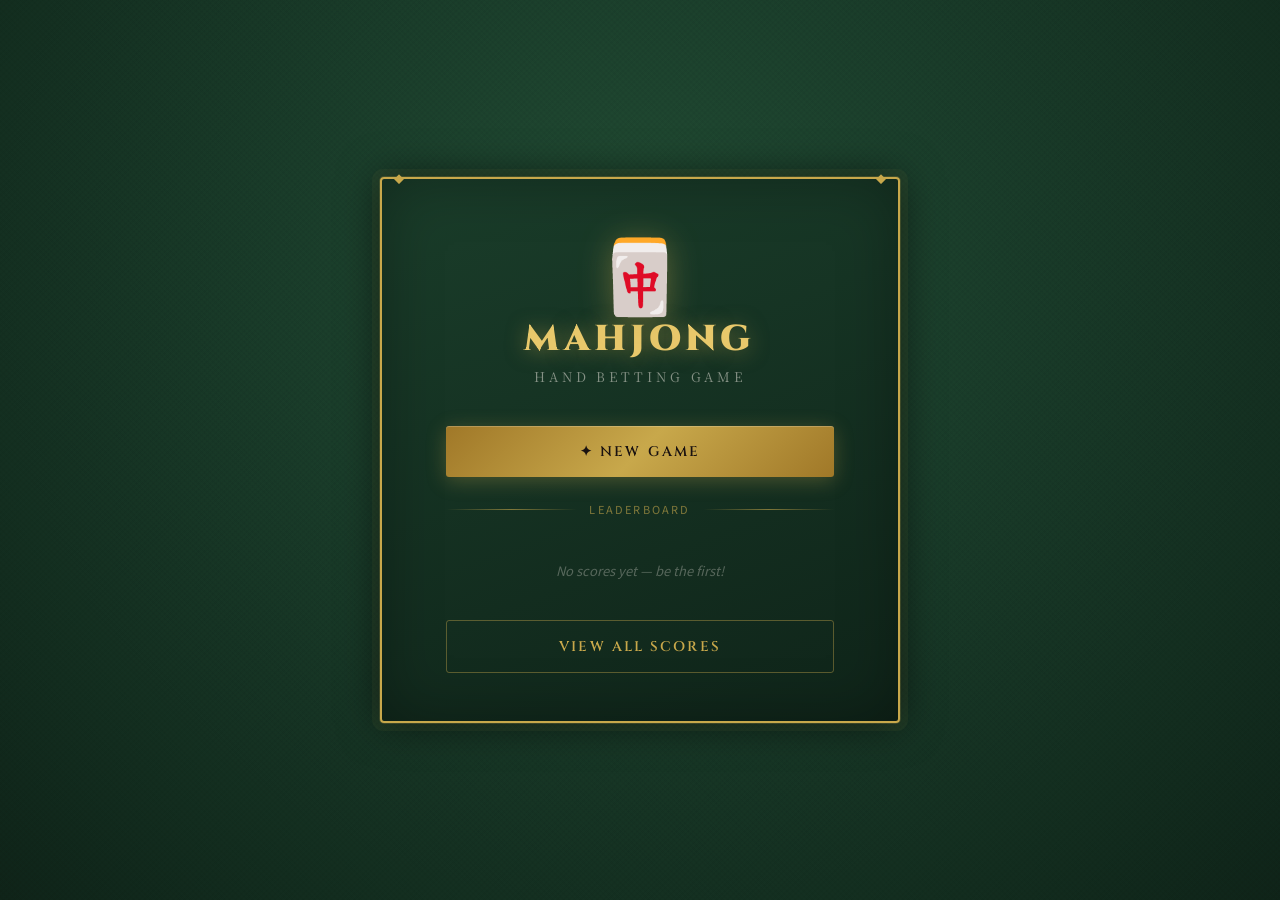
<file: mahjong-betting-game/mahjong/index.html>
<!DOCTYPE html>
<html lang="en">
<head>
  <meta charset="UTF-8">
  <meta name="viewport" content="width=device-width, initial-scale=1.0">
  <title>麻雀 · Mahjong Hand Bet</title>

  <!-- Fonts -->
  <link rel="preconnect" href="https://fonts.googleapis.com">
  <link href="https://fonts.googleapis.com/css2?family=Noto+Serif+SC:wght@400;600;700&family=Cinzel:wght@400;600;900&family=Noto+Sans+SC:wght@300;400;500&display=swap" rel="stylesheet">

  <!-- Styles — loaded in dependency order -->
  <link rel="stylesheet" href="src/styles/base.css">
  <link rel="stylesheet" href="src/styles/tiles.css">
  <link rel="stylesheet" href="src/styles/screens.css">
</head>
<body>

  <!-- ============================================================
       SCREEN: LANDING
       ============================================================ -->
  <div id="screen-landing" class="screen">
    <div class="landing-card ornament-box">
      <div class="landing-symbol">🀄</div>
      <h1 class="landing-title">MAHJONG</h1>
      <p class="landing-subtitle">HAND BETTING GAME</p>

      <button class="btn btn-primary" onclick="App.startNewGame()">
        ✦ NEW GAME
      </button>

      <div class="divider">LEADERBOARD</div>

      <div id="leaderboard-display" class="leaderboard-list"></div>

      <button class="btn btn-secondary" style="margin-top:20px" onclick="App.showLeaderboard()">
        VIEW ALL SCORES
      </button>
    </div>
  </div>

  <!-- ============================================================
       SCREEN: GAME
       ============================================================ -->
  <div id="screen-game" class="screen">
    <div class="game-layout">

      <!-- Header / HUD -->
      <header class="game-header">
        <div class="header-logo">🀄</div>
        <div class="header-stats">
          <div class="stat-item">
            <span class="stat-label">Score</span>
            <span class="stat-value" id="hud-score">0</span>
          </div>
          <div class="stat-item">
            <span class="stat-label">Round</span>
            <span class="stat-value" id="hud-round">1</span>
          </div>
          <div class="stat-item">
            <span class="stat-label">Streak</span>
            <span class="stat-value" id="hud-streak">0</span>
          </div>
        </div>
        <button class="btn-exit" onclick="App.exitGame()">✕ EXIT</button>
      </header>

      <!-- Main play area -->
      <div class="game-main">

        <!-- Center column -->
        <div class="game-center">

          <!-- Deck counters -->
          <div class="deck-info">
            <div class="deck-counter">
              <span class="deck-counter-label">Draw Pile</span>
              <span class="deck-counter-value" id="draw-count">0</span>
              <span class="deck-counter-sub" id="reshuffle-count">Reshuffles: 0/2</span>
            </div>
            <div class="deck-counter">
              <span class="deck-counter-label">Discard Pile</span>
              <span class="deck-counter-value" id="discard-count">0</span>
            </div>
          </div>

          <div class="reshuffle-notice" id="reshuffle-notice">
            ♻ Deck Reshuffled!
          </div>

          <!-- Active hand -->
          <div class="hand-section">
            <div class="hand-label">Current Hand</div>
            <div class="hand-tiles" id="current-hand-tiles"></div>
            <div class="hand-total">
              <span class="hand-total-label">Total Value</span>
              <span class="hand-total-value" id="hand-total">—</span>
            </div>
            <div class="result-flash" id="result-flash"></div>
          </div>

        </div>

        <!-- Sidebar: history -->
        <div class="game-sidebar">
          <div class="sidebar-panel">
            <div class="panel-title">Hand History</div>
            <div id="history-list"></div>
          </div>
        </div>

      </div>

      <!-- Footer: betting controls -->
      <footer class="game-footer">
        <div class="bet-prompt" id="bet-prompt">
          Will the next hand be<br>higher or lower?
        </div>
        <div class="bet-buttons">
          <button class="btn-bet btn-higher" id="btn-higher" onclick="App.placeBet('higher')">
            <span class="bet-arrow">▲</span>
            <span class="bet-label">HIGHER</span>
          </button>
          <button class="btn-bet btn-lower" id="btn-lower" onclick="App.placeBet('lower')">
            <span class="bet-arrow">▼</span>
            <span class="bet-label">LOWER</span>
          </button>
        </div>
      </footer>

    </div>
  </div>

  <!-- ============================================================
       SCREEN: END / SCORE SUMMARY
       ============================================================ -->
  <div id="screen-end" class="screen">
    <div class="ornament-box">
      <div class="end-title" id="end-title">GAME OVER</div>
      <div class="end-reason" id="end-reason"></div>

      <div id="end-new-record" class="end-record-badge" style="display:none">
        ✦ NEW HIGH SCORE ✦
      </div>

      <div class="end-score-display">
        <div class="end-score-label">Final Score</div>
        <div class="end-score-value" id="end-score">0</div>
      </div>

      <div class="end-stats-row">
        <div class="end-stat">
          <span class="end-stat-label">Rounds</span>
          <span class="end-stat-value" id="end-rounds">0</span>
        </div>
        <div class="end-stat">
          <span class="end-stat-label">Wins</span>
          <span class="end-stat-value" id="end-wins">0</span>
        </div>
        <div class="end-stat">
          <span class="end-stat-label">Best Streak</span>
          <span class="end-stat-value" id="end-streak">0</span>
        </div>
      </div>

      <button class="btn btn-primary" onclick="App.startNewGame()" style="margin-bottom:10px">
        ✦ PLAY AGAIN
      </button>
      <button class="btn btn-secondary" onclick="App.goHome()">
        RETURN TO LOBBY
      </button>
    </div>
  </div>

  <!-- Toast notification -->
  <div class="toast" id="toast"></div>

  <!-- Entry point — ES module, loads the full module graph -->
  <script type="module" src="src/App.js"></script>

</body>
</html>
</file>
<file: mahjong-betting-game/mahjong/src/styles/base.css>
/**
 * base.css
 */

:root {
  /* --- Brand palette --- */
  --jade:           #2a7a5a;
  --jade-light:     #3aaa7a;
  --jade-dark:      #1a5a40;
  --gold:           #c8a84b;
  --gold-light:     #e8c86b;
  --gold-dark:      #a07828;
  --ivory:          #f5f0e8;
  --ivory-dark:     #e8e0cc;
  --red-dragon:     #c0392b;
  --green-dragon:   #27ae60;
  --wind-blue:      #2980b9;

  /* --- Table / felt --- */
  --felt:           #1a3d2a;
  --felt-light:     #224d34;
  --felt-dark:      #0f2419;

  /* --- Neutrals --- */
  --ink:            #1a1210;
  --paper:          #faf7f0;
  --shadow:         rgba(0,0,0,0.4);

  /* --- Tile dimensions --- */
  --tile-w:         62px;
  --tile-h:         82px;
  --tile-radius:    6px;

  /* --- Motion --- */
  --transition:     0.3s cubic-bezier(0.4, 0, 0.2, 1);
  --spring:         0.5s cubic-bezier(0.34, 1.56, 0.64, 1);
}

/* --- Reset --- */
*, *::before, *::after {
  box-sizing: border-box;
  margin: 0;
  padding: 0;
}

html, body {
  width: 100%;
  height: 100%;
  overflow: hidden;
  font-family: 'Noto Sans SC', sans-serif;
  background: var(--felt-dark);
  color: var(--ivory);
  user-select: none;
}

/* --- Felt table background --- */
body::before {
  content: '';
  position: fixed;
  inset: 0;
  background: radial-gradient(
    ellipse at 50% 30%,
    var(--felt-light) 0%,
    var(--felt) 40%,
    var(--felt-dark) 100%
  );
  z-index: 0;
}

/* Subtle fabric texture overlay */
body::after {
  content: '';
  position: fixed;
  inset: 0;
  background-image:
    repeating-linear-gradient(45deg,  transparent, transparent 2px, rgba(0,0,0,0.03) 2px, rgba(0,0,0,0.03) 4px),
    repeating-linear-gradient(-45deg, transparent, transparent 2px, rgba(0,0,0,0.03) 2px, rgba(0,0,0,0.03) 4px);
  z-index: 0;
}

/* --- Screen z-index base --- */
.screen {
  position: fixed;
  inset: 0;
  display: flex;
  align-items: center;
  justify-content: center;
  z-index: 10;
  opacity: 0;
  pointer-events: none;
  transition: opacity 0.4s ease;
}
.screen.active {
  opacity: 1;
  pointer-events: all;
}

/* --- Ornamental card border (reusable) --- */
.ornament-box {
  position: relative;
  border: 2px solid var(--gold);
  border-radius: 4px;
  box-shadow:
    0 0 0 1px rgba(200,168,75,0.2),
    0 0 0 8px rgba(200,168,75,0.05),
    0 0 40px rgba(0,0,0,0.6),
    inset 0 0 60px rgba(0,0,0,0.3);
}
.ornament-box::before,
.ornament-box::after {
  content: '◆';
  position: absolute;
  color: var(--gold);
  font-size: 10px;
  top: -8px;
}
.ornament-box::before { left: 12px; }
.ornament-box::after  { right: 12px; }

/* --- Shared button base --- */
.btn {
  display: block;
  width: 100%;
  padding: 16px 32px;
  border: none;
  border-radius: 3px;
  font-family: 'Cinzel', serif;
  font-size: 14px;
  font-weight: 600;
  letter-spacing: 0.15em;
  cursor: pointer;
  transition: var(--transition);
  position: relative;
  overflow: hidden;
}
.btn::after {
  content: '';
  position: absolute;
  inset: 0;
  background: rgba(255,255,255,0.1);
  transform: translateX(-100%);
  transition: transform 0.3s ease;
}
.btn:hover::after { transform: translateX(0); }

.btn-primary {
  background: linear-gradient(135deg, var(--gold-dark), var(--gold), var(--gold-dark));
  color: var(--ink);
  box-shadow: 0 4px 20px rgba(200,168,75,0.3), inset 0 1px 0 rgba(255,255,255,0.2);
}
.btn-primary:hover {
  transform: translateY(-2px);
  box-shadow: 0 8px 30px rgba(200,168,75,0.5), inset 0 1px 0 rgba(255,255,255,0.2);
}
.btn-primary:active { transform: translateY(0); }

.btn-secondary {
  background: transparent;
  color: var(--gold);
  border: 1px solid rgba(200,168,75,0.4);
  margin-top: 12px;
}
.btn-secondary:hover {
  background: rgba(200,168,75,0.1);
  border-color: var(--gold);
}

/* --- Divider --- */
.divider {
  display: flex;
  align-items: center;
  gap: 12px;
  margin: 24px 0;
  color: var(--gold);
  font-size: 11px;
  letter-spacing: 0.2em;
  opacity: 0.6;
}
.divider::before, .divider::after {
  content: '';
  flex: 1;
  height: 1px;
  background: linear-gradient(90deg, transparent, var(--gold), transparent);
}

/* --- Toast notification --- */
.toast {
  position: fixed;
  top: 20px;
  left: 50%;
  transform: translateX(-50%) translateY(-80px);
  background: rgba(0,0,0,0.85);
  border: 1px solid var(--gold);
  border-radius: 3px;
  padding: 10px 24px;
  font-family: 'Cinzel', serif;
  font-size: 13px;
  color: var(--gold-light);
  letter-spacing: 0.1em;
  z-index: 100;
  transition: transform 0.4s var(--spring);
  backdrop-filter: blur(10px);
}
.toast.show { transform: translateX(-50%) translateY(0); }

/* --- Utility animation --- */
@keyframes shake {
  0%, 100% { transform: translateX(0); }
  20%       { transform: translateX(-8px); }
  40%       { transform: translateX(8px); }
  60%       { transform: translateX(-5px); }
  80%       { transform: translateX(5px); }
}
.shake { animation: shake 0.4s ease; }

/* --- Responsive breakpoint --- */
@media (max-width: 640px) {
  :root {
    --tile-w: 50px;
    --tile-h: 66px;
  }
}
</file>
<file: mahjong-betting-game/mahjong/src/styles/tiles.css>
/**
 * tiles.css
 */

/* --- Base tile --- */
.tile {
  width: var(--tile-w);
  height: var(--tile-h);
  background: linear-gradient(145deg, #faf8f0, #ede8d8);
  border-radius: var(--tile-radius);
  display: flex;
  flex-direction: column;
  align-items: center;
  justify-content: center;
  position: relative;
  flex-shrink: 0;
  box-shadow:
    2px 4px 0 #b0a878,
    0 6px 16px rgba(0,0,0,0.4),
    inset 0 1px 0 rgba(255,255,255,0.8);
  transition: transform 0.3s var(--spring), box-shadow 0.3s ease;
  animation: tileReveal 0.5s var(--spring) both;
}

@keyframes tileReveal {
  from {
    transform: translateY(-30px) rotateX(20deg);
    opacity: 0;
  }
  to {
    transform: translateY(0) rotateX(0);
    opacity: 1;
  }
}

/* Stagger delays for hand reveal */
.tile:nth-child(1) { animation-delay: 0.05s; }
.tile:nth-child(2) { animation-delay: 0.10s; }
.tile:nth-child(3) { animation-delay: 0.15s; }
.tile:nth-child(4) { animation-delay: 0.20s; }
.tile:nth-child(5) { animation-delay: 0.25s; }

/* --- Tile internals --- */
.tile-symbol {
  font-size: 32px;
  line-height: 1;
  filter: drop-shadow(0 1px 2px rgba(0,0,0,0.2));
}

.tile-label {
  font-family: 'Noto Serif SC', serif;
  font-size: 10px;
  color: #555;
  margin-top: 2px;
  font-weight: 600;
}

.tile-value {
  position: absolute;
  bottom: 4px;
  right: 6px;
  font-family: 'Cinzel', serif;
  font-size: 11px;
  font-weight: 700;
  color: rgba(0,0,0,0.35);
}

/* --- Suit color themes --- */
.suit-man          .tile-symbol { color: #c0392b; }
.suit-pin          .tile-symbol { color: #2980b9; }
.suit-sou          .tile-symbol { color: #27ae60; }
.suit-dragon-red   .tile-symbol { color: #c0392b; }
.suit-dragon-green .tile-symbol { color: #27ae60; }
.suit-dragon-white .tile-symbol { color: #7f8c8d; }
.suit-wind         .tile-symbol { color: #2c3e50; }

/* --- Small variant (used in history sidebar) --- */
.tile.small {
  width: 38px;
  height: 50px;
  box-shadow:
    1px 2px 0 #b0a878,
    0 4px 8px rgba(0,0,0,0.3),
    inset 0 1px 0 rgba(255,255,255,0.8);
}
.tile.small .tile-symbol { font-size: 18px; }
.tile.small .tile-label  { font-size: 7px; }
.tile.small .tile-value  { font-size: 8px; }

/* --- Tile back (draw pile decoration) --- */
.tile.back {
  background: linear-gradient(145deg, var(--jade), var(--jade-dark));
  box-shadow:
    2px 4px 0 #1a4030,
    0 6px 16px rgba(0,0,0,0.4);
}
.tile.back .tile-back-pattern {
  width: 80%;
  height: 80%;
  border: 1px solid rgba(200,168,75,0.4);
  border-radius: 2px;
  display: flex;
  align-items: center;
  justify-content: center;
  color: rgba(200,168,75,0.6);
  font-size: 24px;
}
</file>
<file: mahjong-betting-game/mahjong/src/styles/screens.css>
/**
 * screens.css
 * Layout and component styles for all three game screens:
 *   - Landing page
 *   - Game screen
 *   - End / score screen
 */

/* =============================================
   LANDING SCREEN
   ============================================= */

#screen-landing { flex-direction: column; }

.landing-card {
  background: linear-gradient(160deg, rgba(26,61,42,0.98) 0%, rgba(15,36,25,0.99) 100%);
  padding: 56px 64px 48px;
  width: min(520px, 92vw);
  text-align: center;
  animation: cardRise 0.7s var(--spring) both;
}

@keyframes cardRise {
  from { transform: translateY(40px) scale(0.95); opacity: 0; }
  to   { transform: translateY(0) scale(1); opacity: 1; }
}

.landing-symbol {
  font-size: 72px;
  line-height: 1;
  margin-bottom: 8px;
  animation: floatSymbol 3s ease-in-out infinite;
  filter: drop-shadow(0 4px 16px rgba(200,168,75,0.4));
}

@keyframes floatSymbol {
  0%, 100% { transform: translateY(0); }
  50%       { transform: translateY(-8px); }
}

.landing-title {
  font-family: 'Cinzel', serif;
  font-size: 36px;
  font-weight: 900;
  letter-spacing: 0.12em;
  color: var(--gold-light);
  text-shadow: 0 2px 20px rgba(200,168,75,0.5);
  margin-bottom: 4px;
}

.landing-subtitle {
  font-family: 'Noto Serif SC', serif;
  font-size: 13px;
  color: rgba(245,240,232,0.5);
  letter-spacing: 0.3em;
  margin-bottom: 40px;
}

/* --- Leaderboard list --- */
.leaderboard-list {
  margin-top: 20px;
  display: flex;
  flex-direction: column;
  gap: 8px;
}

.lb-entry {
  display: flex;
  align-items: center;
  background: rgba(200,168,75,0.07);
  border: 1px solid rgba(200,168,75,0.15);
  border-radius: 3px;
  padding: 10px 16px;
  gap: 14px;
  transition: var(--transition);
  animation: slideIn 0.4s ease both;
}
.lb-entry:hover { background: rgba(200,168,75,0.12); }

@keyframes slideIn {
  from { transform: translateX(-20px); opacity: 0; }
  to   { transform: translateX(0); opacity: 1; }
}
.lb-entry:nth-child(2) { animation-delay: 0.05s; }
.lb-entry:nth-child(3) { animation-delay: 0.10s; }
.lb-entry:nth-child(4) { animation-delay: 0.15s; }
.lb-entry:nth-child(5) { animation-delay: 0.20s; }

.lb-rank         { font-family: 'Cinzel', serif; font-size: 18px; font-weight: 900; color: var(--gold); min-width: 28px; }
.lb-rank.first   { color: #FFD700; text-shadow: 0 0 12px rgba(255,215,0,0.6); }
.lb-rank.second  { color: #C0C0C0; }
.lb-rank.third   { color: #CD7F32; }
.lb-name         { flex: 1; font-family: 'Noto Serif SC', serif; font-size: 14px; color: var(--ivory); }
.lb-score        { font-family: 'Cinzel', serif; font-size: 16px; font-weight: 600; color: var(--gold-light); }
.lb-empty        { text-align: center; color: rgba(245,240,232,0.3); font-size: 13px; padding: 20px; font-style: italic; }

/* =============================================
   GAME SCREEN
   ============================================= */

#screen-game {
  flex-direction: column;
  align-items: stretch;
  justify-content: flex-start;
  padding: 0;
}

.game-layout {
  display: grid;
  grid-template-rows: auto 1fr auto;
  height: 100vh;
  max-width: 900px;
  margin: 0 auto;
  width: 100%;
  padding: 16px;
  gap: 0;
}

/* --- Header --- */
.game-header {
  display: flex;
  align-items: center;
  justify-content: space-between;
  padding: 12px 16px;
  background: rgba(0,0,0,0.3);
  border: 1px solid rgba(200,168,75,0.2);
  border-radius: 6px 6px 0 0;
  margin-bottom: 2px;
}

.header-logo {
  font-family: 'Cinzel', serif;
  font-size: 16px;
  font-weight: 900;
  color: var(--gold);
  letter-spacing: 0.1em;
}

.header-stats { display: flex; gap: 24px; }

.stat-item      { display: flex; flex-direction: column; align-items: center; }
.stat-label     { font-size: 9px; letter-spacing: 0.2em; color: rgba(245,240,232,0.4); text-transform: uppercase; }
.stat-value     { font-family: 'Cinzel', serif; font-size: 18px; font-weight: 600; color: var(--gold-light); transition: var(--transition); }
.stat-value.pulse { animation: statPulse 0.4s ease; }

@keyframes statPulse {
  0%, 100% { transform: scale(1); }
  50%       { transform: scale(1.3); }
}

.btn-exit {
  background: none;
  border: 1px solid rgba(200,168,75,0.3);
  color: rgba(245,240,232,0.5);
  padding: 6px 14px;
  border-radius: 3px;
  cursor: pointer;
  font-size: 11px;
  letter-spacing: 0.1em;
  font-family: 'Cinzel', serif;
  transition: var(--transition);
}
.btn-exit:hover { color: var(--gold); border-color: var(--gold); background: rgba(200,168,75,0.1); }

/* --- Main play area --- */
.game-main {
  display: grid;
  grid-template-columns: 1fr 220px;
  gap: 2px;
  overflow: hidden;
}

.game-center {
  display: flex;
  flex-direction: column;
  background: rgba(0,0,0,0.2);
  border: 1px solid rgba(200,168,75,0.15);
  padding: 20px;
  gap: 16px;
  overflow: hidden;
}

/* --- Deck counters --- */
.deck-info       { display: flex; gap: 10px; justify-content: center; }

.deck-counter {
  display: flex;
  flex-direction: column;
  align-items: center;
  background: rgba(0,0,0,0.3);
  border: 1px solid rgba(200,168,75,0.2);
  border-radius: 4px;
  padding: 8px 20px;
  min-width: 100px;
}
.deck-counter-label { font-size: 9px; letter-spacing: 0.25em; color: rgba(245,240,232,0.4); text-transform: uppercase; }
.deck-counter-value { font-family: 'Cinzel', serif; font-size: 24px; font-weight: 700; color: var(--ivory); }
.deck-counter-sub   { font-size: 9px; color: rgba(245,240,232,0.3); }

/* --- Reshuffle notice --- */
.reshuffle-notice {
  padding: 6px 16px;
  background: rgba(200,168,75,0.15);
  border: 1px solid rgba(200,168,75,0.3);
  border-radius: 3px;
  font-size: 11px;
  color: var(--gold);
  text-align: center;
  letter-spacing: 0.1em;
  opacity: 0;
  transition: opacity 0.3s ease;
}
.reshuffle-notice.show { opacity: 1; }

/* --- Current hand area --- */
.hand-section {
  flex: 1;
  display: flex;
  flex-direction: column;
  align-items: center;
  gap: 12px;
}

.hand-label {
  font-size: 10px;
  letter-spacing: 0.3em;
  color: rgba(245,240,232,0.4);
  text-transform: uppercase;
}

.hand-tiles {
  display: flex;
  gap: 8px;
  justify-content: center;
  flex-wrap: wrap;
  min-height: var(--tile-h);
}

.hand-total       { display: flex; flex-direction: column; align-items: center; gap: 2px; }
.hand-total-label { font-size: 10px; letter-spacing: 0.2em; color: rgba(245,240,232,0.4); }
.hand-total-value {
  font-family: 'Cinzel', serif;
  font-size: 42px;
  font-weight: 900;
  line-height: 1;
  color: var(--gold-light);
  text-shadow: 0 0 30px rgba(200,168,75,0.4);
  transition: var(--transition);
}

/* --- Result flash --- */
.result-flash {
  padding: 8px 24px;
  border-radius: 3px;
  font-family: 'Cinzel', serif;
  font-size: 15px;
  font-weight: 700;
  letter-spacing: 0.1em;
  opacity: 0;
  transform: scale(0.8);
  transition: all 0.3s var(--spring);
  pointer-events: none;
}
.result-flash.show  { opacity: 1; transform: scale(1); }
.result-flash.win   { background: rgba(39,174,96,0.2);  border: 1px solid var(--green-dragon); color: #4dd886; }
.result-flash.lose  { background: rgba(192,57,43,0.2);  border: 1px solid var(--red-dragon);   color: #e74c3c; }
.result-flash.push  { background: rgba(200,168,75,0.2); border: 1px solid var(--gold);          color: var(--gold-light); }

/* --- Sidebar --- */
.game-sidebar {
  display: flex;
  flex-direction: column;
  gap: 2px;
  overflow: hidden;
}

.sidebar-panel {
  background: rgba(0,0,0,0.25);
  border: 1px solid rgba(200,168,75,0.15);
  padding: 14px;
  overflow-y: auto;
  flex: 1;
  scrollbar-width: thin;
  scrollbar-color: rgba(200,168,75,0.3) transparent;
}
.sidebar-panel::-webkit-scrollbar        { width: 4px; }
.sidebar-panel::-webkit-scrollbar-thumb  { background: rgba(200,168,75,0.3); border-radius: 2px; }

.panel-title {
  font-family: 'Cinzel', serif;
  font-size: 10px;
  letter-spacing: 0.25em;
  color: rgba(200,168,75,0.6);
  text-transform: uppercase;
  margin-bottom: 12px;
  text-align: center;
}

.history-hand {
  background: rgba(0,0,0,0.2);
  border: 1px solid rgba(200,168,75,0.1);
  border-radius: 3px;
  padding: 8px;
  margin-bottom: 8px;
  animation: historySlide 0.4s var(--spring);
}

@keyframes historySlide {
  from { transform: translateX(20px); opacity: 0; }
  to   { transform: translateX(0); opacity: 1; }
}

.history-tiles { display: flex; gap: 3px; flex-wrap: wrap; justify-content: center; margin-bottom: 6px; }
.history-meta  { display: flex; justify-content: space-between; align-items: center; }
.history-total { font-family: 'Cinzel', serif; font-size: 13px; font-weight: 700; color: var(--gold); }

.history-result        { font-size: 10px; font-weight: 600; padding: 2px 6px; border-radius: 2px; }
.history-result.win    { background: rgba(39,174,96,0.2);  color: #4dd886; }
.history-result.lose   { background: rgba(192,57,43,0.2);  color: #e74c3c; }
.history-result.push   { background: rgba(200,168,75,0.2); color: var(--gold); }

/* --- Betting footer --- */
.game-footer {
  display: flex;
  align-items: center;
  justify-content: center;
  gap: 16px;
  padding: 14px 16px;
  background: rgba(0,0,0,0.3);
  border: 1px solid rgba(200,168,75,0.2);
  border-radius: 0 0 6px 6px;
  margin-top: 2px;
}

.bet-prompt {
  font-family: 'Noto Serif SC', serif;
  font-size: 12px;
  color: rgba(245,240,232,0.5);
  letter-spacing: 0.1em;
  text-align: center;
}

.bet-buttons { display: flex; gap: 12px; }

.btn-bet {
  display: flex;
  flex-direction: column;
  align-items: center;
  padding: 12px 32px;
  border: none;
  border-radius: 4px;
  cursor: pointer;
  transition: var(--transition);
  overflow: hidden;
  font-family: 'Cinzel', serif;
  gap: 2px;
}
.btn-bet:disabled           { opacity: 0.4; cursor: not-allowed; }
.btn-bet:not(:disabled):hover  { transform: translateY(-3px); }
.btn-bet:not(:disabled):active { transform: translateY(0); }

.btn-higher {
  background: linear-gradient(135deg, #1a5a40, var(--jade), #1a5a40);
  color: var(--ivory);
  box-shadow: 0 4px 20px rgba(42,122,90,0.4), inset 0 1px 0 rgba(255,255,255,0.15);
}
.btn-higher:not(:disabled):hover {
  box-shadow: 0 8px 30px rgba(42,122,90,0.6), inset 0 1px 0 rgba(255,255,255,0.15);
}

.btn-lower {
  background: linear-gradient(135deg, #6a1a1a, var(--red-dragon), #6a1a1a);
  color: var(--ivory);
  box-shadow: 0 4px 20px rgba(192,57,43,0.4), inset 0 1px 0 rgba(255,255,255,0.15);
}
.btn-lower:not(:disabled):hover {
  box-shadow: 0 8px 30px rgba(192,57,43,0.6), inset 0 1px 0 rgba(255,255,255,0.15);
}

.bet-arrow { font-size: 22px; line-height: 1; }
.bet-label { font-size: 12px; letter-spacing: 0.12em; font-weight: 600; }

/* =============================================
   END SCREEN
   ============================================= */

#screen-end .ornament-box {
  background: linear-gradient(160deg, rgba(26,61,42,0.98), rgba(15,36,25,0.99));
  padding: 48px 56px 40px;
  width: min(480px, 92vw);
  text-align: center;
  animation: cardRise 0.6s var(--spring) both;
}

.end-title  { font-family: 'Cinzel', serif; font-size: 28px; font-weight: 900; color: var(--gold-light); letter-spacing: 0.1em; margin-bottom: 8px; }
.end-reason { font-size: 13px; color: rgba(245,240,232,0.5); margin-bottom: 28px; letter-spacing: 0.05em; }

.end-record-badge {
  display: inline-block;
  background: rgba(200,168,75,0.2);
  border: 1px solid var(--gold);
  border-radius: 2px;
  padding: 4px 12px;
  font-family: 'Cinzel', serif;
  font-size: 11px;
  font-weight: 600;
  color: var(--gold-light);
  letter-spacing: 0.15em;
  margin-bottom: 8px;
  animation: glow 1.5s ease-in-out infinite alternate;
}
@keyframes glow {
  from { box-shadow: 0 0 8px rgba(200,168,75,0.3); }
  to   { box-shadow: 0 0 20px rgba(200,168,75,0.7); }
}

.end-score-display {
  background: rgba(0,0,0,0.3);
  border: 1px solid rgba(200,168,75,0.2);
  border-radius: 4px;
  padding: 24px;
  margin-bottom: 24px;
}
.end-score-label { font-size: 10px; letter-spacing: 0.3em; color: rgba(245,240,232,0.4); text-transform: uppercase; margin-bottom: 8px; }
.end-score-value {
  font-family: 'Cinzel', serif;
  font-size: 64px;
  font-weight: 900;
  color: var(--gold-light);
  text-shadow: 0 0 40px rgba(200,168,75,0.5);
  animation: scorePop 0.6s var(--spring) 0.3s both;
}
@keyframes scorePop {
  from { transform: scale(0); opacity: 0; }
  to   { transform: scale(1); opacity: 1; }
}

.end-stats-row { display: flex; gap: 12px; margin-bottom: 24px; }
.end-stat {
  flex: 1;
  background: rgba(0,0,0,0.2);
  border: 1px solid rgba(200,168,75,0.1);
  border-radius: 3px;
  padding: 10px;
  text-align: center;
}
.end-stat-label { font-size: 9px; letter-spacing: 0.2em; color: rgba(245,240,232,0.4); text-transform: uppercase; display: block; margin-bottom: 4px; }
.end-stat-value { font-family: 'Cinzel', serif; font-size: 18px; font-weight: 600; color: var(--ivory); }

/* =============================================
   RESPONSIVE
   ============================================= */
@media (max-width: 640px) {
  .game-main        { grid-template-columns: 1fr; }
  .game-sidebar     { display: none; }
  .game-layout      { padding: 8px; }
  .landing-card     { padding: 40px 28px 32px; }
  .landing-title    { font-size: 28px; }
  .hand-total-value { font-size: 32px; }
  .btn-bet          { padding: 10px 20px; }
}
</file>
